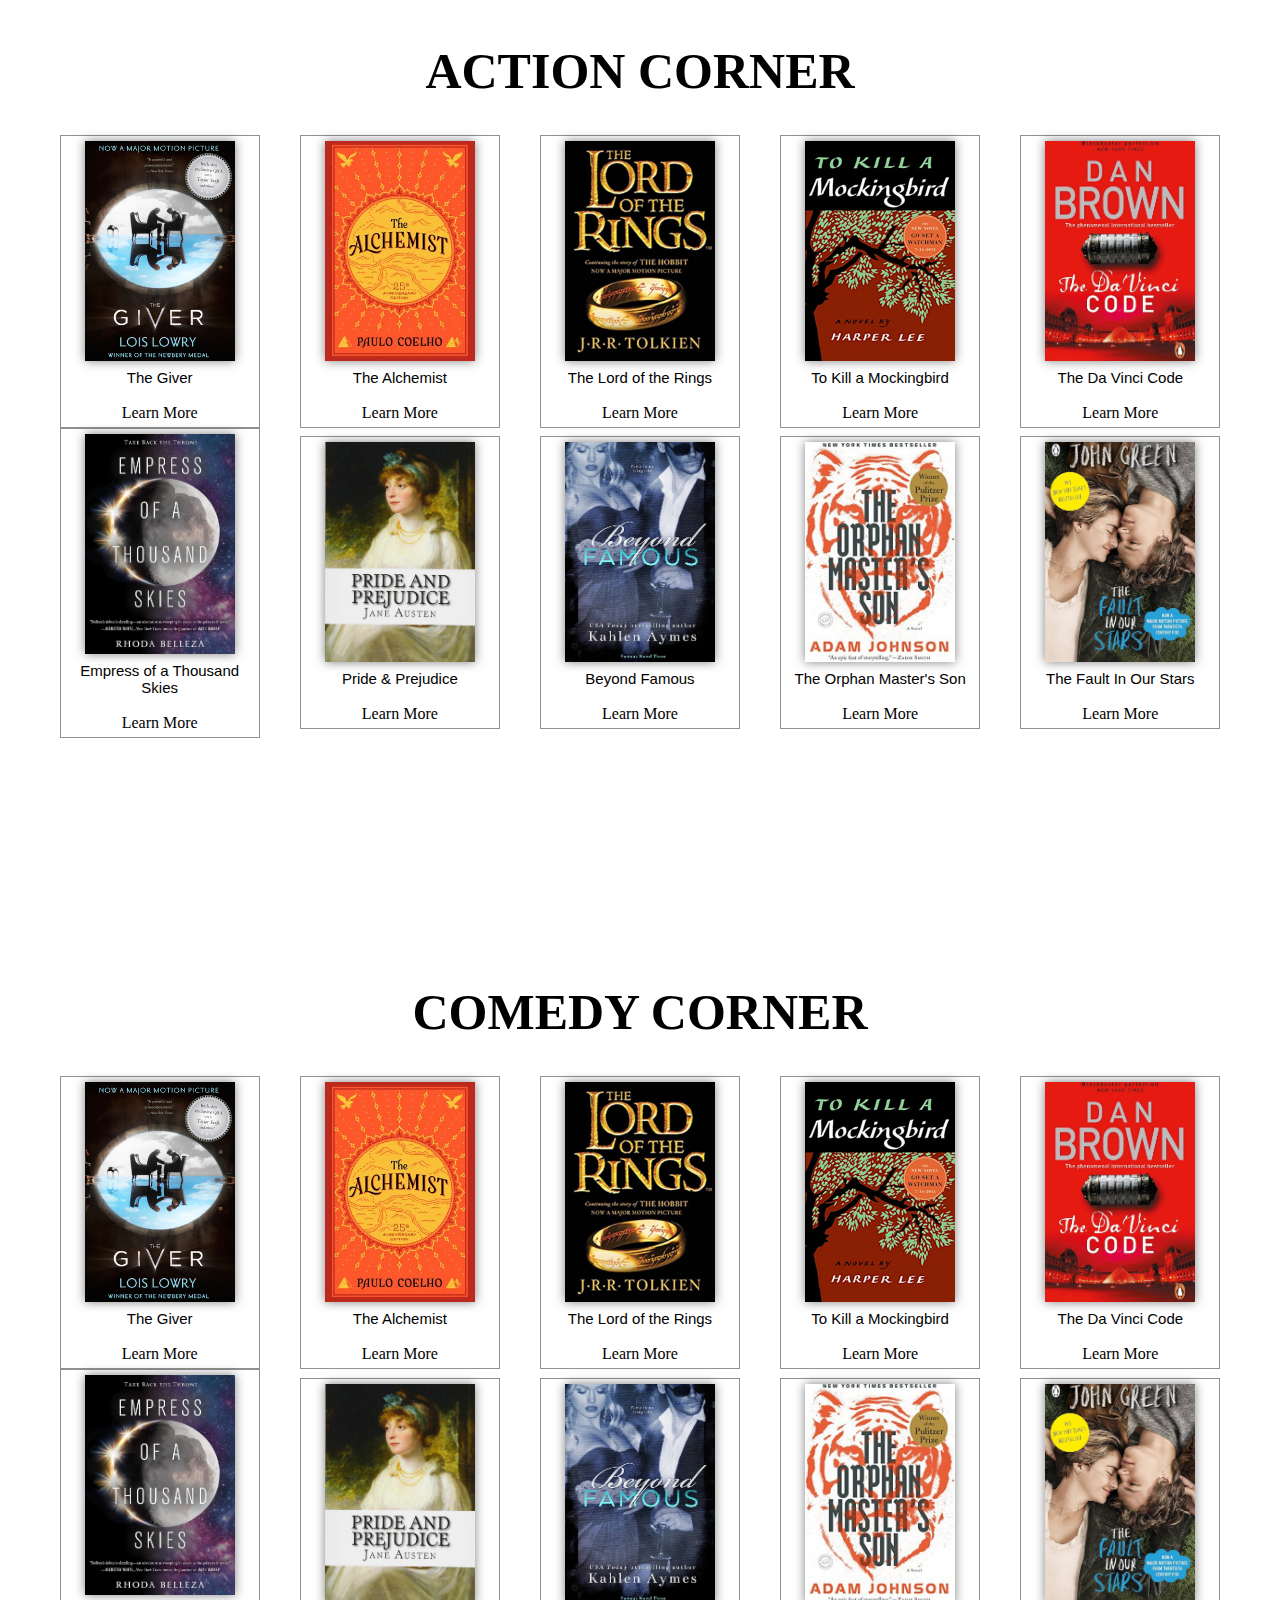
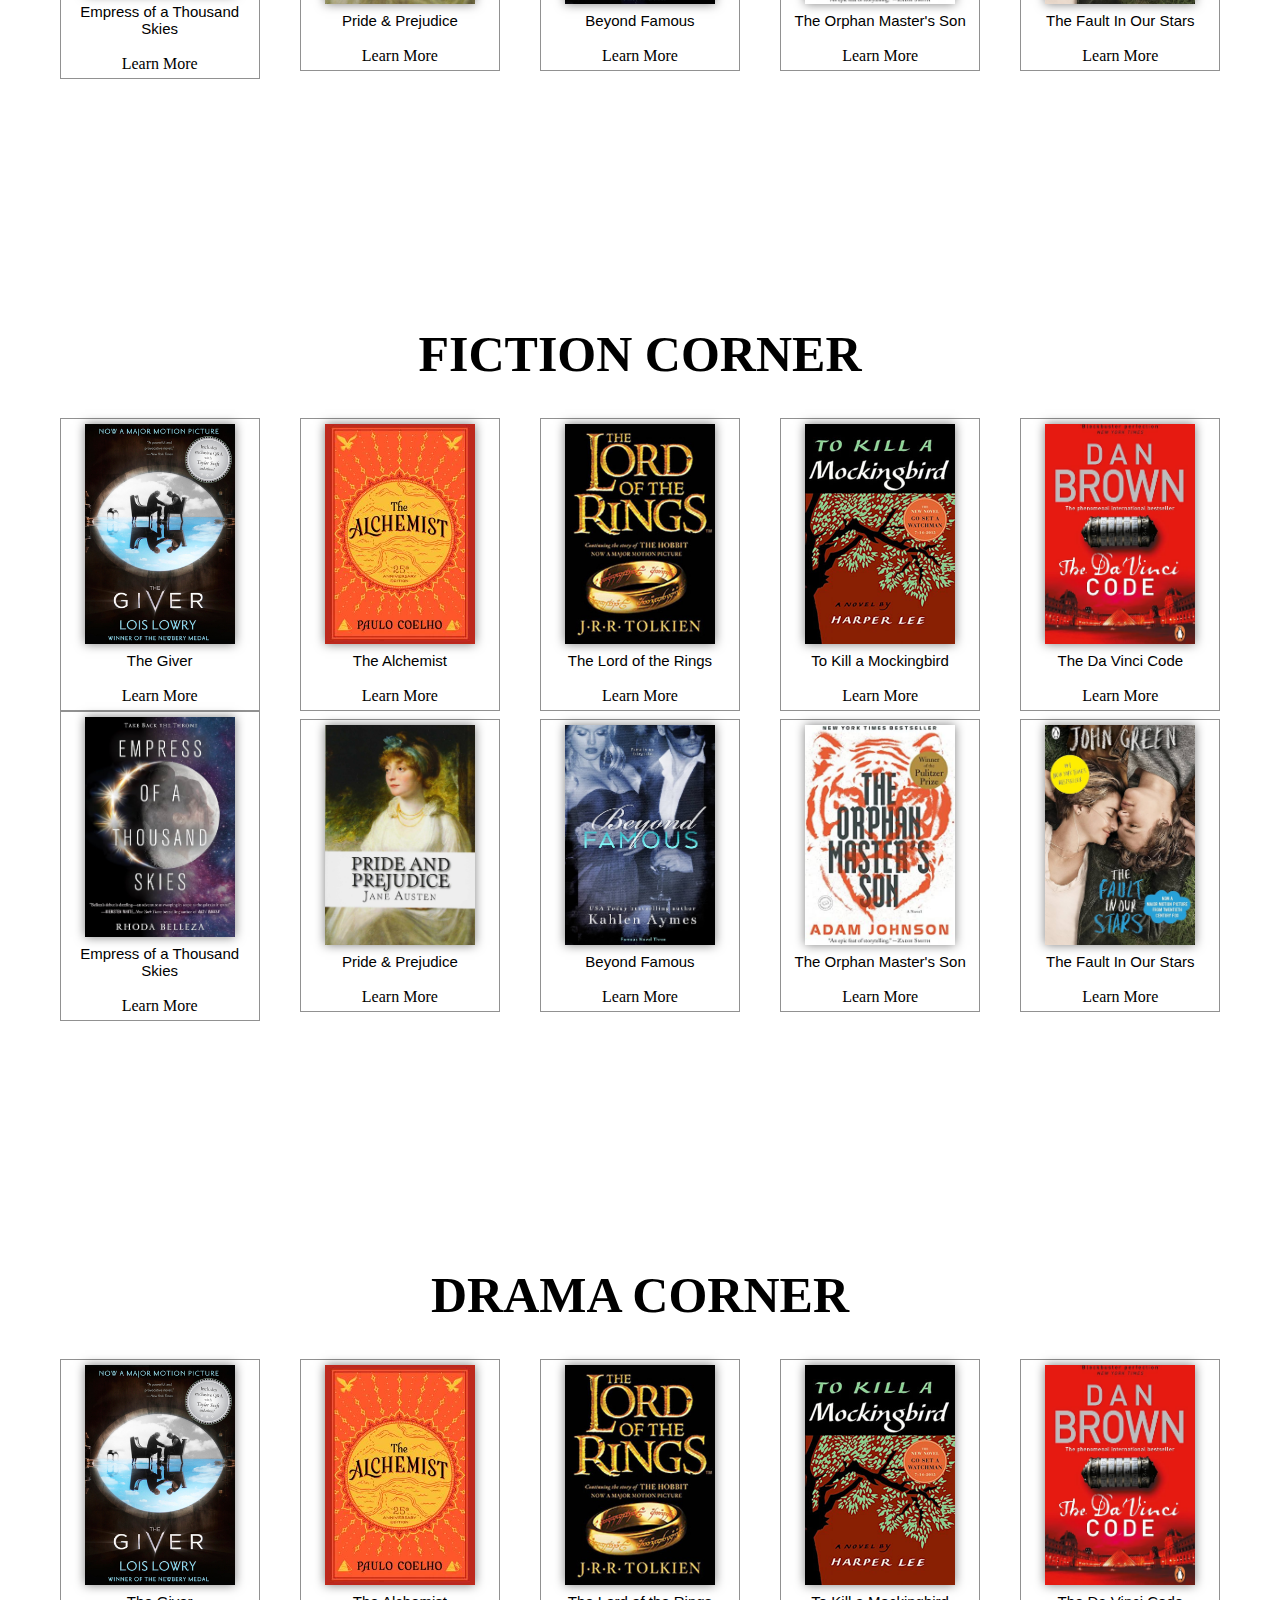
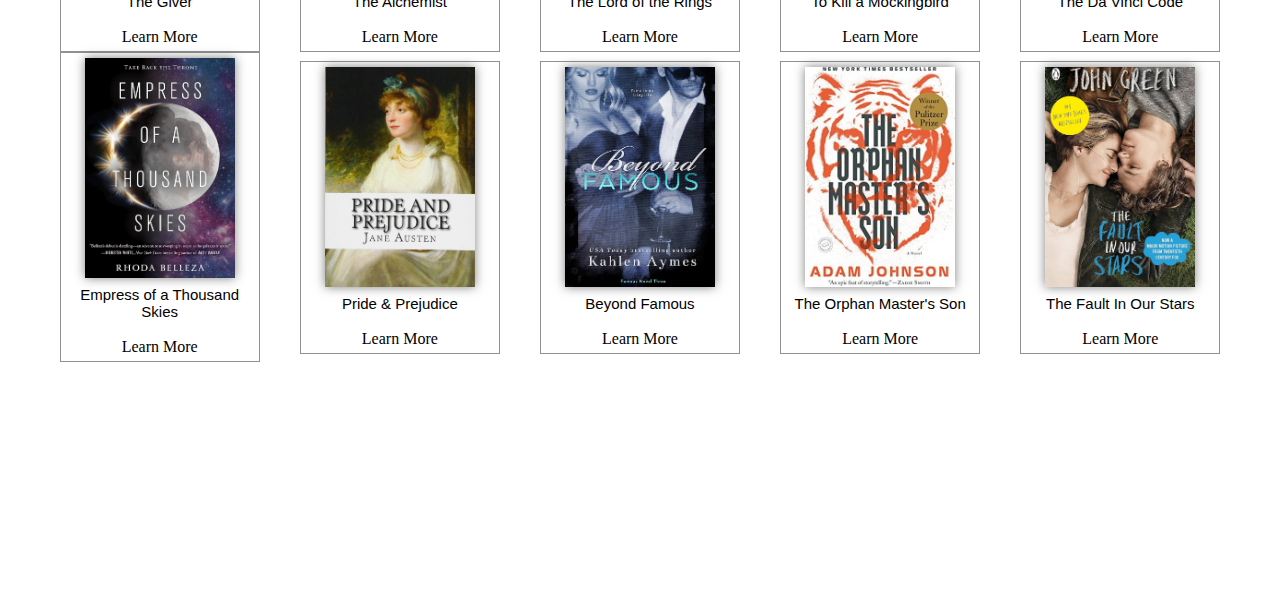
<file: ONLINE BOOKSTORE/action.html>
<!DOCTYPE html>
<html lang="en">
<head>
    <meta charset="UTF-8">
    <meta name="viewport" content="width=device-width, initial-scale=1.0">
    <title>Document</title>
    <link rel="stylesheet" href="action.css">
</head>
<body>
    <div class="arrivals">
    <h2>ACTION CORNER</h2>
    <div class="arrivals_box">

        <div class="arrivals_card">
            <div class="arrivals_image">
                <img src="arrivals img_1.jpg">
            </div>
            <div class="arrivals_tag">
                <p>The Giver</p>
                <div class="arrivals_icon">
                    <i class="fa-solid fa-star"></i>
                    <i class="fa-solid fa-star"></i>
                    <i class="fa-solid fa-star"></i>
                    <i class="fa-solid fa-star"></i>
                    <i class="fa-solid fa-star-half-stroke"></i>
                </div>
                <a href="#" class="arrivals_btn">Learn More</a>
            </div>
        </div>

        <div class="arrivals_card">
            <div class="arrivals_image">
                <img src="arrivals img_2.jpg">
            </div>
            <div class="arrivals_tag">
                <p>The Alchemist</p>
                <div class="arrivals_icon">
                    <i class="fa-solid fa-star"></i>
                    <i class="fa-solid fa-star"></i>
                    <i class="fa-solid fa-star"></i>
                    <i class="fa-solid fa-star"></i>
                    <i class="fa-solid fa-star-half-stroke"></i>
                </div>
                <a href="#" class="arrivals_btn">Learn More</a>
            </div>
        </div>

        <div class="arrivals_card">
            <div class="arrivals_image">
                <img src="arrivals img_3.jpg" width="250">
            </div>
            <div class="arrivals_tag">
                <p>The Lord of the Rings</p>
                <div class="arrivals_icon">
                    <i class="fa-solid fa-star"></i>
                    <i class="fa-solid fa-star"></i>
                    <i class="fa-solid fa-star"></i>
                    <i class="fa-solid fa-star"></i>
                    <i class="fa-solid fa-star-half-stroke"></i>
                </div>
                <a href="#" class="arrivals_btn">Learn More</a>
            </div>
        </div>

        <div class="arrivals_card">
            <div class="arrivals_image">
                <img src="arrivals img_4.jpg" width="250">
            </div>
            <div class="arrivals_tag">
                <p>To Kill a Mockingbird</p>
                <div class="arrivals_icon">
                    <i class="fa-solid fa-star"></i>
                    <i class="fa-solid fa-star"></i>
                    <i class="fa-solid fa-star"></i>
                    <i class="fa-solid fa-star"></i>
                    <i class="fa-solid fa-star-half-stroke"></i>
                </div>
                <a href="#" class="arrivals_btn">Learn More</a>
            </div>
        </div>

        <div class="arrivals_card">
            <div class="arrivals_image">
                <img src="arrivals img_5.jpg" width="250">
            </div>
            <div class="arrivals_tag">
                <p>The Da Vinci Code</p>
                <div class="arrivals_icon">
                    <i class="fa-solid fa-star"></i>
                    <i class="fa-solid fa-star"></i>
                    <i class="fa-solid fa-star"></i>
                    <i class="fa-solid fa-star"></i>
                    <i class="fa-solid fa-star-half-stroke"></i>
                </div>
                <a href="#" class="arrivals_btn">Learn More</a>
            </div>
        </div>

        <div class="arrivals_card">
            <div class="arrivals_image">
                <img src="arrivals img_6.jpg" width="250">
            </div>
            <div class="arrivals_tag">
                <p>Empress of a Thousand Skies</p>
                <div class="arrivals_icon">
                    <i class="fa-solid fa-star"></i>
                    <i class="fa-solid fa-star"></i>
                    <i class="fa-solid fa-star"></i>
                    <i class="fa-solid fa-star"></i>
                    <i class="fa-solid fa-star-half-stroke"></i>
                </div>
                <a href="#" class="arrivals_btn">Learn More</a>
            </div>
        </div>

        <div class="arrivals_card">
            <div class="arrivals_image">
                <img src="arrivals img_7.jpg" width="250">
            </div>
            <div class="arrivals_tag">
                <p>Pride & Prejudice</p>
                <div class="arrivals_icon">
                    <i class="fa-solid fa-star"></i>
                    <i class="fa-solid fa-star"></i>
                    <i class="fa-solid fa-star"></i>
                    <i class="fa-solid fa-star"></i>
                    <i class="fa-solid fa-star-half-stroke"></i>
                </div>
                <a href="#" class="arrivals_btn">Learn More</a>
            </div>
        </div>

        <div class="arrivals_card">
            <div class="arrivals_image">
                <img src="arrivals img_8.jpg" width="250">
            </div>
            <div class="arrivals_tag">
                <p>Beyond Famous</p>
                    <div class="arrivals_icon">
                    <i class="fa-solid fa-star"></i>
                    <i class="fa-solid fa-star"></i>
                    <i class="fa-solid fa-star"></i>
                    <i class="fa-solid fa-star"></i>
                    <i class="fa-solid fa-star-half-stroke"></i>
                </div>
                <a href="#" class="arrivals_btn">Learn More</a>
            </div>
        </div>

        <div class="arrivals_card">
            <div class="arrivals_image">
                <img src="arrivals img_9.jpg" width="250">
            </div>
            <div class="arrivals_tag">
                <p>The Orphan Master's Son</p>
                <div class="arrivals_icon">
                    <i class="fa-solid fa-star"></i>
                    <i class="fa-solid fa-star"></i>
                    <i class="fa-solid fa-star"></i>
                    <i class="fa-solid fa-star"></i>
                    <i class="fa-solid fa-star-half-stroke"></i>
                </div>
                <a href="#" class="arrivals_btn">Learn More</a>
            </div>
        </div>

        <div class="arrivals_card">
            <div class="arrivals_image">
                <img src="arrivals img_10.jpg" width="250">
            </div>
            <div class="arrivals_tag">
                <p>The Fault In Our Stars</p>
                <div class="arrivals_icon">
                    <i class="fa-solid fa-star"></i>
                    <i class="fa-solid fa-star"></i>
                    <i class="fa-solid fa-star"></i>
                    <i class="fa-solid fa-star"></i>
                    <i class="fa-solid fa-star-half-stroke"></i>
                </div>
                <a href="#" class="arrivals_btn">Learn More</a>
            </div>
        </div>
    </div>
</div>
<div class="arrivals">
    <h2>COMEDY CORNER</h2>
    <div class="arrivals_box">

        <div class="arrivals_card">
            <div class="arrivals_image">
                <img src="arrivals img_1.jpg">
            </div>
            <div class="arrivals_tag">
                <p>The Giver</p>
                <div class="arrivals_icon">
                    <i class="fa-solid fa-star"></i>
                    <i class="fa-solid fa-star"></i>
                    <i class="fa-solid fa-star"></i>
                    <i class="fa-solid fa-star"></i>
                    <i class="fa-solid fa-star-half-stroke"></i>
                </div>
                <a href="#" class="arrivals_btn">Learn More</a>
            </div>
        </div>

        <div class="arrivals_card">
            <div class="arrivals_image">
                <img src="arrivals img_2.jpg">
            </div>
            <div class="arrivals_tag">
                <p>The Alchemist</p>
                <div class="arrivals_icon">
                    <i class="fa-solid fa-star"></i>
                    <i class="fa-solid fa-star"></i>
                    <i class="fa-solid fa-star"></i>
                    <i class="fa-solid fa-star"></i>
                    <i class="fa-solid fa-star-half-stroke"></i>
                </div>
                <a href="#" class="arrivals_btn">Learn More</a>
            </div>
        </div>

        <div class="arrivals_card">
            <div class="arrivals_image">
                <img src="arrivals img_3.jpg" width="250">
            </div>
            <div class="arrivals_tag">
                <p>The Lord of the Rings</p>
                <div class="arrivals_icon">
                    <i class="fa-solid fa-star"></i>
                    <i class="fa-solid fa-star"></i>
                    <i class="fa-solid fa-star"></i>
                    <i class="fa-solid fa-star"></i>
                    <i class="fa-solid fa-star-half-stroke"></i>
                </div>
                <a href="#" class="arrivals_btn">Learn More</a>
            </div>
        </div>

        <div class="arrivals_card">
            <div class="arrivals_image">
                <img src="arrivals img_4.jpg" width="250">
            </div>
            <div class="arrivals_tag">
                <p>To Kill a Mockingbird</p>
                <div class="arrivals_icon">
                    <i class="fa-solid fa-star"></i>
                    <i class="fa-solid fa-star"></i>
                    <i class="fa-solid fa-star"></i>
                    <i class="fa-solid fa-star"></i>
                    <i class="fa-solid fa-star-half-stroke"></i>
                </div>
                <a href="#" class="arrivals_btn">Learn More</a>
            </div>
        </div>

        <div class="arrivals_card">
            <div class="arrivals_image">
                <img src="arrivals img_5.jpg" width="250">
            </div>
            <div class="arrivals_tag">
                <p>The Da Vinci Code</p>
                <div class="arrivals_icon">
                    <i class="fa-solid fa-star"></i>
                    <i class="fa-solid fa-star"></i>
                    <i class="fa-solid fa-star"></i>
                    <i class="fa-solid fa-star"></i>
                    <i class="fa-solid fa-star-half-stroke"></i>
                </div>
                <a href="#" class="arrivals_btn">Learn More</a>
            </div>
        </div>

        <div class="arrivals_card">
            <div class="arrivals_image">
                <img src="arrivals img_6.jpg" width="250">
            </div>
            <div class="arrivals_tag">
                <p>Empress of a Thousand Skies</p>
                <div class="arrivals_icon">
                    <i class="fa-solid fa-star"></i>
                    <i class="fa-solid fa-star"></i>
                    <i class="fa-solid fa-star"></i>
                    <i class="fa-solid fa-star"></i>
                    <i class="fa-solid fa-star-half-stroke"></i>
                </div>
                <a href="#" class="arrivals_btn">Learn More</a>
            </div>
        </div>

        <div class="arrivals_card">
            <div class="arrivals_image">
                <img src="arrivals img_7.jpg" width="250">
            </div>
            <div class="arrivals_tag">
                <p>Pride & Prejudice</p>
                <div class="arrivals_icon">
                    <i class="fa-solid fa-star"></i>
                    <i class="fa-solid fa-star"></i>
                    <i class="fa-solid fa-star"></i>
                    <i class="fa-solid fa-star"></i>
                    <i class="fa-solid fa-star-half-stroke"></i>
                </div>
                <a href="#" class="arrivals_btn">Learn More</a>
            </div>
        </div>

        <div class="arrivals_card">
            <div class="arrivals_image">
                <img src="arrivals img_8.jpg" width="250">
            </div>
            <div class="arrivals_tag">
                <p>Beyond Famous</p>
                    <div class="arrivals_icon">
                    <i class="fa-solid fa-star"></i>
                    <i class="fa-solid fa-star"></i>
                    <i class="fa-solid fa-star"></i>
                    <i class="fa-solid fa-star"></i>
                    <i class="fa-solid fa-star-half-stroke"></i>
                </div>
                <a href="#" class="arrivals_btn">Learn More</a>
            </div>
        </div>

        <div class="arrivals_card">
            <div class="arrivals_image">
                <img src="arrivals img_9.jpg" width="250">
            </div>
            <div class="arrivals_tag">
                <p>The Orphan Master's Son</p>
                <div class="arrivals_icon">
                    <i class="fa-solid fa-star"></i>
                    <i class="fa-solid fa-star"></i>
                    <i class="fa-solid fa-star"></i>
                    <i class="fa-solid fa-star"></i>
                    <i class="fa-solid fa-star-half-stroke"></i>
                </div>
                <a href="#" class="arrivals_btn">Learn More</a>
            </div>
        </div>

        <div class="arrivals_card">
            <div class="arrivals_image">
                <img src="arrivals img_10.jpg" width="250">
            </div>
            <div class="arrivals_tag">
                <p>The Fault In Our Stars</p>
                <div class="arrivals_icon">
                    <i class="fa-solid fa-star"></i>
                    <i class="fa-solid fa-star"></i>
                    <i class="fa-solid fa-star"></i>
                    <i class="fa-solid fa-star"></i>
                    <i class="fa-solid fa-star-half-stroke"></i>
                </div>
                <a href="#" class="arrivals_btn">Learn More</a>
            </div>
        </div>
    </div>
</div>
<div class="arrivals">
    <h2>FICTION CORNER</h2>
    <div class="arrivals_box">

        <div class="arrivals_card">
            <div class="arrivals_image">
                <img src="arrivals img_1.jpg">
            </div>
            <div class="arrivals_tag">
                <p>The Giver</p>
                <div class="arrivals_icon">
                    <i class="fa-solid fa-star"></i>
                    <i class="fa-solid fa-star"></i>
                    <i class="fa-solid fa-star"></i>
                    <i class="fa-solid fa-star"></i>
                    <i class="fa-solid fa-star-half-stroke"></i>
                </div>
                <a href="#" class="arrivals_btn">Learn More</a>
            </div>
        </div>

        <div class="arrivals_card">
            <div class="arrivals_image">
                <img src="arrivals img_2.jpg">
            </div>
            <div class="arrivals_tag">
                <p>The Alchemist</p>
                <div class="arrivals_icon">
                    <i class="fa-solid fa-star"></i>
                    <i class="fa-solid fa-star"></i>
                    <i class="fa-solid fa-star"></i>
                    <i class="fa-solid fa-star"></i>
                    <i class="fa-solid fa-star-half-stroke"></i>
                </div>
                <a href="#" class="arrivals_btn">Learn More</a>
            </div>
        </div>

        <div class="arrivals_card">
            <div class="arrivals_image">
                <img src="arrivals img_3.jpg" width="250">
            </div>
            <div class="arrivals_tag">
                <p>The Lord of the Rings</p>
                <div class="arrivals_icon">
                    <i class="fa-solid fa-star"></i>
                    <i class="fa-solid fa-star"></i>
                    <i class="fa-solid fa-star"></i>
                    <i class="fa-solid fa-star"></i>
                    <i class="fa-solid fa-star-half-stroke"></i>
                </div>
                <a href="#" class="arrivals_btn">Learn More</a>
            </div>
        </div>

        <div class="arrivals_card">
            <div class="arrivals_image">
                <img src="arrivals img_4.jpg" width="250">
            </div>
            <div class="arrivals_tag">
                <p>To Kill a Mockingbird</p>
                <div class="arrivals_icon">
                    <i class="fa-solid fa-star"></i>
                    <i class="fa-solid fa-star"></i>
                    <i class="fa-solid fa-star"></i>
                    <i class="fa-solid fa-star"></i>
                    <i class="fa-solid fa-star-half-stroke"></i>
                </div>
                <a href="#" class="arrivals_btn">Learn More</a>
            </div>
        </div>

        <div class="arrivals_card">
            <div class="arrivals_image">
                <img src="arrivals img_5.jpg" width="250">
            </div>
            <div class="arrivals_tag">
                <p>The Da Vinci Code</p>
                <div class="arrivals_icon">
                    <i class="fa-solid fa-star"></i>
                    <i class="fa-solid fa-star"></i>
                    <i class="fa-solid fa-star"></i>
                    <i class="fa-solid fa-star"></i>
                    <i class="fa-solid fa-star-half-stroke"></i>
                </div>
                <a href="#" class="arrivals_btn">Learn More</a>
            </div>
        </div>

        <div class="arrivals_card">
            <div class="arrivals_image">
                <img src="arrivals img_6.jpg" width="250">
            </div>
            <div class="arrivals_tag">
                <p>Empress of a Thousand Skies</p>
                <div class="arrivals_icon">
                    <i class="fa-solid fa-star"></i>
                    <i class="fa-solid fa-star"></i>
                    <i class="fa-solid fa-star"></i>
                    <i class="fa-solid fa-star"></i>
                    <i class="fa-solid fa-star-half-stroke"></i>
                </div>
                <a href="#" class="arrivals_btn">Learn More</a>
            </div>
        </div>

        <div class="arrivals_card">
            <div class="arrivals_image">
                <img src="arrivals img_7.jpg" width="250">
            </div>
            <div class="arrivals_tag">
                <p>Pride & Prejudice</p>
                <div class="arrivals_icon">
                    <i class="fa-solid fa-star"></i>
                    <i class="fa-solid fa-star"></i>
                    <i class="fa-solid fa-star"></i>
                    <i class="fa-solid fa-star"></i>
                    <i class="fa-solid fa-star-half-stroke"></i>
                </div>
                <a href="#" class="arrivals_btn">Learn More</a>
            </div>
        </div>

        <div class="arrivals_card">
            <div class="arrivals_image">
                <img src="arrivals img_8.jpg" width="250">
            </div>
            <div class="arrivals_tag">
                <p>Beyond Famous</p>
                    <div class="arrivals_icon">
                    <i class="fa-solid fa-star"></i>
                    <i class="fa-solid fa-star"></i>
                    <i class="fa-solid fa-star"></i>
                    <i class="fa-solid fa-star"></i>
                    <i class="fa-solid fa-star-half-stroke"></i>
                </div>
                <a href="#" class="arrivals_btn">Learn More</a>
            </div>
        </div>

        <div class="arrivals_card">
            <div class="arrivals_image">
                <img src="arrivals img_9.jpg" width="250">
            </div>
            <div class="arrivals_tag">
                <p>The Orphan Master's Son</p>
                <div class="arrivals_icon">
                    <i class="fa-solid fa-star"></i>
                    <i class="fa-solid fa-star"></i>
                    <i class="fa-solid fa-star"></i>
                    <i class="fa-solid fa-star"></i>
                    <i class="fa-solid fa-star-half-stroke"></i>
                </div>
                <a href="#" class="arrivals_btn">Learn More</a>
            </div>
        </div>

        <div class="arrivals_card">
            <div class="arrivals_image">
                <img src="arrivals img_10.jpg" width="250">
            </div>
            <div class="arrivals_tag">
                <p>The Fault In Our Stars</p>
                <div class="arrivals_icon">
                    <i class="fa-solid fa-star"></i>
                    <i class="fa-solid fa-star"></i>
                    <i class="fa-solid fa-star"></i>
                    <i class="fa-solid fa-star"></i>
                    <i class="fa-solid fa-star-half-stroke"></i>
                </div>
                <a href="#" class="arrivals_btn">Learn More</a>
            </div>
        </div>
    </div>
</div>
<div class="arrivals">
    <h2>DRAMA CORNER</h2>
    <div class="arrivals_box">

        <div class="arrivals_card">
            <div class="arrivals_image">
                <img src="arrivals img_1.jpg">
            </div>
            <div class="arrivals_tag">
                <p>The Giver</p>
                <div class="arrivals_icon">
                    <i class="fa-solid fa-star"></i>
                    <i class="fa-solid fa-star"></i>
                    <i class="fa-solid fa-star"></i>
                    <i class="fa-solid fa-star"></i>
                    <i class="fa-solid fa-star-half-stroke"></i>
                </div>
                <a href="#" class="arrivals_btn">Learn More</a>
            </div>
        </div>

        <div class="arrivals_card">
            <div class="arrivals_image">
                <img src="arrivals img_2.jpg">
            </div>
            <div class="arrivals_tag">
                <p>The Alchemist</p>
                <div class="arrivals_icon">
                    <i class="fa-solid fa-star"></i>
                    <i class="fa-solid fa-star"></i>
                    <i class="fa-solid fa-star"></i>
                    <i class="fa-solid fa-star"></i>
                    <i class="fa-solid fa-star-half-stroke"></i>
                </div>
                <a href="#" class="arrivals_btn">Learn More</a>
            </div>
        </div>

        <div class="arrivals_card">
            <div class="arrivals_image">
                <img src="arrivals img_3.jpg" width="250">
            </div>
            <div class="arrivals_tag">
                <p>The Lord of the Rings</p>
                <div class="arrivals_icon">
                    <i class="fa-solid fa-star"></i>
                    <i class="fa-solid fa-star"></i>
                    <i class="fa-solid fa-star"></i>
                    <i class="fa-solid fa-star"></i>
                    <i class="fa-solid fa-star-half-stroke"></i>
                </div>
                <a href="#" class="arrivals_btn">Learn More</a>
            </div>
        </div>

        <div class="arrivals_card">
            <div class="arrivals_image">
                <img src="arrivals img_4.jpg" width="250">
            </div>
            <div class="arrivals_tag">
                <p>To Kill a Mockingbird</p>
                <div class="arrivals_icon">
                    <i class="fa-solid fa-star"></i>
                    <i class="fa-solid fa-star"></i>
                    <i class="fa-solid fa-star"></i>
                    <i class="fa-solid fa-star"></i>
                    <i class="fa-solid fa-star-half-stroke"></i>
                </div>
                <a href="#" class="arrivals_btn">Learn More</a>
            </div>
        </div>

        <div class="arrivals_card">
            <div class="arrivals_image">
                <img src="arrivals img_5.jpg" width="250">
            </div>
            <div class="arrivals_tag">
                <p>The Da Vinci Code</p>
                <div class="arrivals_icon">
                    <i class="fa-solid fa-star"></i>
                    <i class="fa-solid fa-star"></i>
                    <i class="fa-solid fa-star"></i>
                    <i class="fa-solid fa-star"></i>
                    <i class="fa-solid fa-star-half-stroke"></i>
                </div>
                <a href="#" class="arrivals_btn">Learn More</a>
            </div>
        </div>

        <div class="arrivals_card">
            <div class="arrivals_image">
                <img src="arrivals img_6.jpg" width="250">
            </div>
            <div class="arrivals_tag">
                <p>Empress of a Thousand Skies</p>
                <div class="arrivals_icon">
                    <i class="fa-solid fa-star"></i>
                    <i class="fa-solid fa-star"></i>
                    <i class="fa-solid fa-star"></i>
                    <i class="fa-solid fa-star"></i>
                    <i class="fa-solid fa-star-half-stroke"></i>
                </div>
                <a href="#" class="arrivals_btn">Learn More</a>
            </div>
        </div>

        <div class="arrivals_card">
            <div class="arrivals_image">
                <img src="arrivals img_7.jpg" width="250">
            </div>
            <div class="arrivals_tag">
                <p>Pride & Prejudice</p>
                <div class="arrivals_icon">
                    <i class="fa-solid fa-star"></i>
                    <i class="fa-solid fa-star"></i>
                    <i class="fa-solid fa-star"></i>
                    <i class="fa-solid fa-star"></i>
                    <i class="fa-solid fa-star-half-stroke"></i>
                </div>
                <a href="#" class="arrivals_btn">Learn More</a>
            </div>
        </div>

        <div class="arrivals_card">
            <div class="arrivals_image">
                <img src="arrivals img_8.jpg" width="250">
            </div>
            <div class="arrivals_tag">
                <p>Beyond Famous</p>
                    <div class="arrivals_icon">
                    <i class="fa-solid fa-star"></i>
                    <i class="fa-solid fa-star"></i>
                    <i class="fa-solid fa-star"></i>
                    <i class="fa-solid fa-star"></i>
                    <i class="fa-solid fa-star-half-stroke"></i>
                </div>
                <a href="#" class="arrivals_btn">Learn More</a>
            </div>
        </div>

        <div class="arrivals_card">
            <div class="arrivals_image">
                <img src="arrivals img_9.jpg" width="250">
            </div>
            <div class="arrivals_tag">
                <p>The Orphan Master's Son</p>
                <div class="arrivals_icon">
                    <i class="fa-solid fa-star"></i>
                    <i class="fa-solid fa-star"></i>
                    <i class="fa-solid fa-star"></i>
                    <i class="fa-solid fa-star"></i>
                    <i class="fa-solid fa-star-half-stroke"></i>
                </div>
                <a href="#" class="arrivals_btn">Learn More</a>
            </div>
        </div>

        <div class="arrivals_card">
            <div class="arrivals_image">
                <img src="arrivals img_10.jpg" width="250">
            </div>
            <div class="arrivals_tag">
                <p>The Fault In Our Stars</p>
                <div class="arrivals_icon">
                    <i class="fa-solid fa-star"></i>
                    <i class="fa-solid fa-star"></i>
                    <i class="fa-solid fa-star"></i>
                    <i class="fa-solid fa-star"></i>
                    <i class="fa-solid fa-star-half-stroke"></i>
                </div>
                <a href="#" class="arrivals_btn">Learn More</a>
            </div>
        </div>
    </div>
</div>
</file>
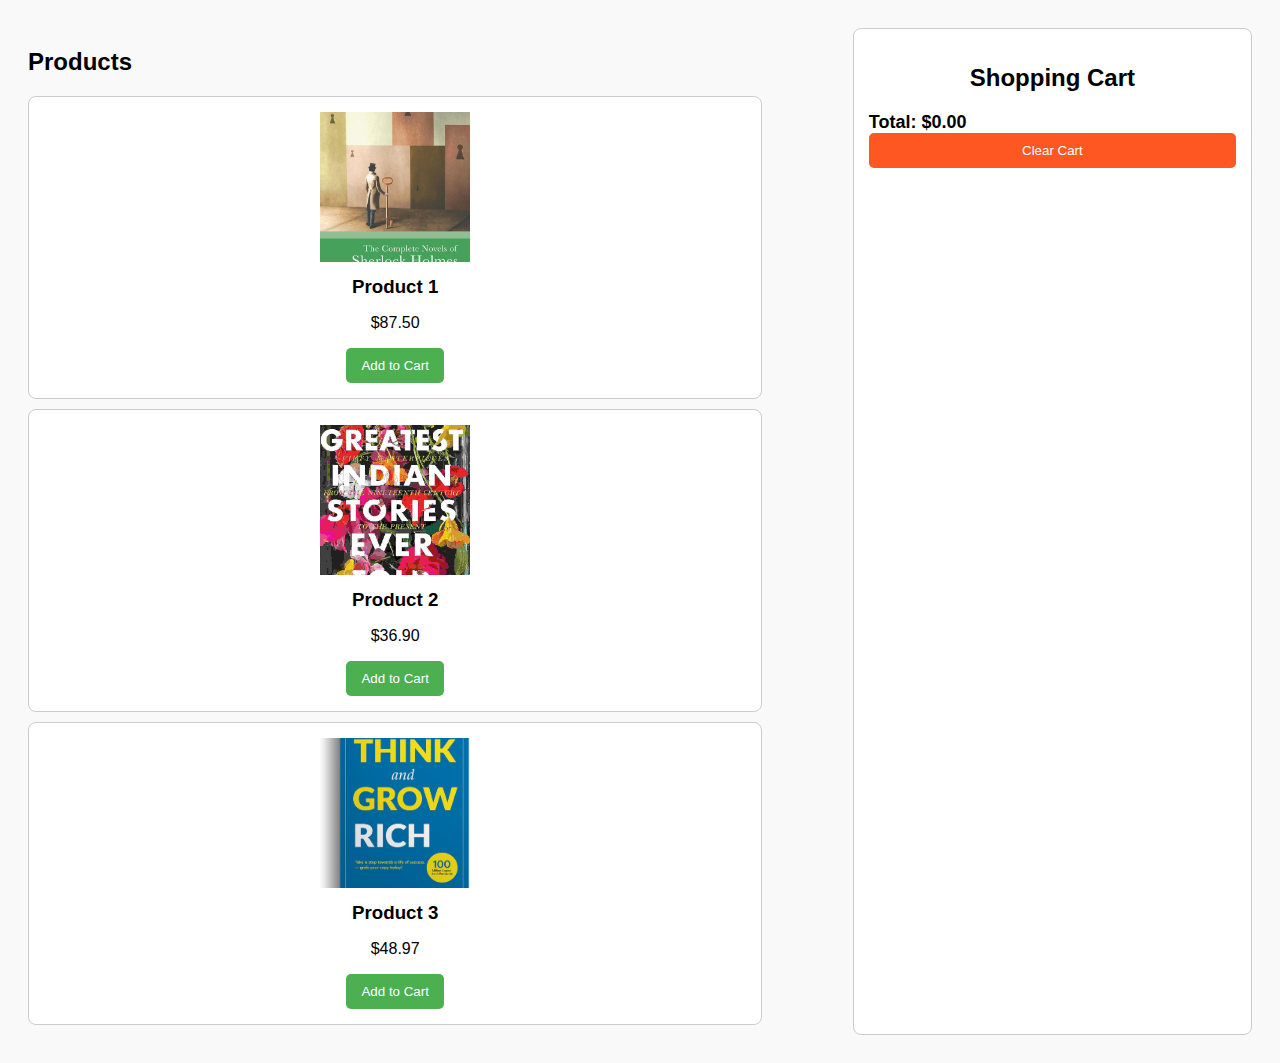
<file: ONLINE BOOKSTORE/cart.html>
<!DOCTYPE html>
<html lang="en">
<head>
  <meta charset="UTF-8">
  <meta name="viewport" content="width=device-width, initial-scale=1.0">
  <title>Add to Cart</title>
  <link rel="stylesheet" href="cart.css">
</head>
<body>

  <div class="product-list">
    <h2>Products</h2>
    <div class="product" data-id="1">
      <img src="book 5.jpg" alt="Product 1">
      <h3>Product 1</h3>
      <p>$87.50</p>
      <button class="add-to-cart">Add to Cart</button>
    </div>
    <div class="product" data-id="2">
      <img src="book 9.jpg" alt="Product 2">
      <h3>Product 2</h3>
      <p>$36.90</p>
      <button class="add-to-cart">Add to Cart</button>
    </div>
    <div class="product" data-id="3">
      <img src="book 3.jpg" alt="Product 3">
      <h3>Product 3</h3>
      <p>$48.97</p>
      <button class="add-to-cart">Add to Cart</button>
    </div>
  </div>

  <div class="cart">
    <h2>Shopping Cart</h2>
    <div id="cart-items"></div>
    <div class="cart-total">
      <strong>Total: $<span id="cart-total">0.00</span></strong>
    </div>
    <button id="clear-cart">Clear Cart</button>
  </div>

  <script src="cart.js"></script>
</body>
</html>
<!DOCTYPE html>
<html lang="en">
<head>
  <meta charset="UTF-8">
  <meta name="viewport" content="width=device-width, initial-scale=1.0">
  <title>Add to Cart</title>
  <link rel="stylesheet" href="cart.css">
</head>
</body>
</html>
</file>
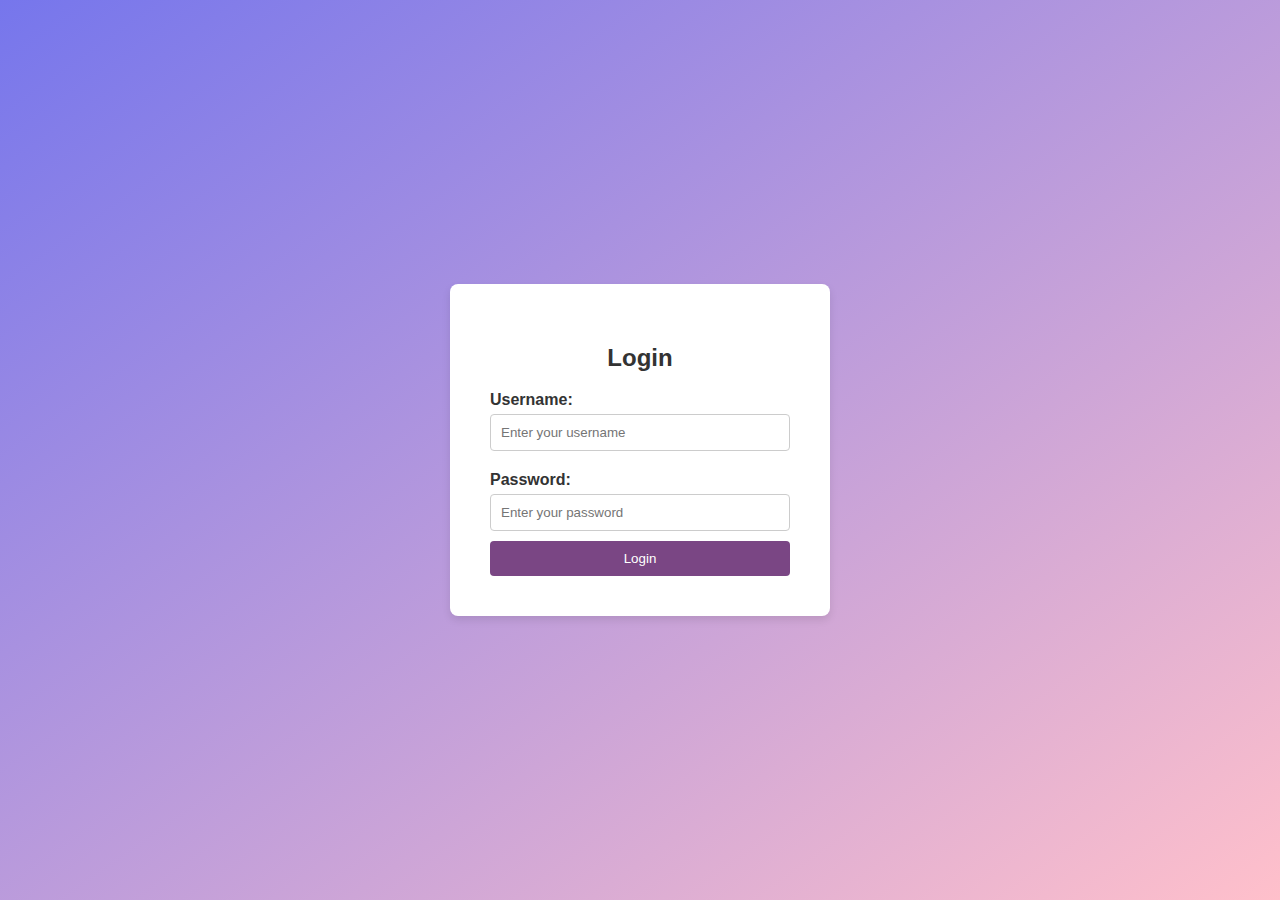
<file: ONLINE BOOKSTORE/login.html>
<!DOCTYPE html>
<html lang="en">
<head>
  <meta charset="UTF-8">
  <meta name="viewport" content="width=device-width, initial-scale=1.0">
  <title>Login Portal</title>
  <link rel="stylesheet" href="login.css">
</head>
<body>
  <div class="login-container">
    <h2>Login</h2>
    <form id="loginForm" onsubmit="return validateForm()">
      <div class="input-group">
        <label for="username">Username:</label>
        <input type="text" id="username" name="username" placeholder="Enter your username" required>
      </div>
      <div class="input-group">
        <label for="password">Password:</label>
        <input type="password" id="password" name="password" placeholder="Enter your password" required>
      </div>
      <div class="error-message" id="error-message"></div>
      <button type="submit">Login</button>
    </form>
  </div>
  <script src="login.js"></script>
</body>
</html>
</file>
<file: ONLINE BOOKSTORE/action.css>
.arrivals{
    width:100%;
    height:100vh;
    margin-bottom: 35px;
}

.arrivals h2{
    font-size: 50px;
    text-align: center;
    margin-bottom: 35px;
}

.arrivals .arrivals_box{
    width: 95%;
    margin: 0 auto;
    display: grid;
    grid-template-columns: 1fr 1fr 1fr 1fr 1fr ;
}

.arrivals .arrivals_box .arrivals_card{
    text-align: center;
    padding: 5px; 
    border: 1px solid #919191;
    margin: auto 20px;
}

.arrivals .arrivals_box .arrivals_card:hover{
    box-shadow: 0 0 5px #e134eb;
}

.arrivals .arrivals_box .arrivals_card .arrivals_image{
    width: 150px;
    height: 220px;
    margin: 0 auto;
    cursor: pointer;
    box-shadow: 0 0 10px  rgba(0, 0, 0,0.5);
    overflow: hidden;
}

.arrivals .arrivals_box .arrivals_card .arrivals_image img{
    width: 100%;
    height: 100%;
    object-fit: cover;
    object-position: center;
    transition: 0.3s;
}

.arrivals .arrivals_box .arrivals_card:hover .arrivals_image img{
    transform: scale(1.1);
}

.arrivals .arrivals_box .arrivals_card .arrivals_tag p{
    font-family:Arial, Helvetica, sans-serif;
    font-size: 15px;
    margin: 8px 0;
}

.arrivals .arrivals_box .arrivals_card .arrivals_tag .arrivals_icon{
    color: #e134eb;
    margin-bottom: 18px;
}

.arrivals_box .arrivals_card .arrivals_tag .arrivals_btn{
    padding: 15px 20px;;
    text-decoration: none;
    color: #000;
}
</file>
<file: ONLINE BOOKSTORE/cart.css>
body {
    font-family: Arial, sans-serif;
    display: flex;
    justify-content: space-between;
    padding: 20px;
    background-color: #f9f9f9;
  }
  
  .product-list {
    width: 60%;
  }
  
  .product {
    border: 1px solid #ccc;
    padding: 15px;
    margin: 10px 0;
    text-align: center;
    border-radius: 8px;
    background-color: #fff;
  }
  
  .product img {
    width: 150px;
    height: 150px;
    object-fit: cover;
  }
  
  .product h3 {
    margin: 10px 0;
  }
  
  .add-to-cart {
    padding: 10px 15px;
    background-color: #4CAF50;
    color: white;
    border: none;
    border-radius: 5px;
    cursor: pointer;
  }
  
  .add-to-cart:hover {
    background-color: #45a049;
  }
  
  .cart {
    width: 30%;
    border: 1px solid #ccc;
    padding: 15px;
    background-color: #fff;
    border-radius: 8px;
  }
  
  .cart h2 {
    text-align: center;
  }
  
  .cart-total {
    margin-top: 20px;
    font-size: 18px;
  }
  
  .cart-item {
    display: flex;
    justify-content: space-between;
    padding: 10px 0;
  }
  
  .cart-item button {
    background-color: #f44336;
    color: white;
    border: none;
    border-radius: 5px;
    cursor: pointer;
  }
  
  .cart-item button:hover {
    background-color: #e53935;
  }
  
  #clear-cart {
    width: 100%;
    padding: 10px;
    background-color: #FF5722;
    color: white;
    border: none;
    border-radius: 5px;
    cursor: pointer;
  }
  
  #clear-cart:hover {
    background-color: #e64a19;
  }
</file>
<file: ONLINE BOOKSTORE/login.css>
body {
    font-family: Arial, sans-serif;
    background-color: #f2f2f2;
    margin: 0;
    padding: 0;
    display: flex;
    justify-content: center;
    align-items: center;
    height: 100vh;
    background-image:linear-gradient(to bottom right,rgb(118, 118, 236),pink);
  }
  
  .login-container {
    background-color: #fff;
    padding: 40px;
    border-radius: 8px;
    box-shadow: 0 4px 8px rgba(0, 0, 0, 0.1);
    width: 300px;
  }
  
  h2 {
    text-align: center;
    color: #333;
  }
  
  .input-group {
    margin-bottom: 20px;
  }
  
  .input-group label {
    display: block;
    font-weight: bold;
    color: #333;
  }
  
  .input-group input {
    width: 100%;
    padding: 10px;
    margin-top: 5px;
    border: 1px solid #ccc;
    border-radius: 4px;
    box-sizing: border-box;
  }
  
  button {
    width: 100%;
    padding: 10px;
    background-color: #7a4684;
    color: white;
    border: none;
    border-radius: 4px;
    cursor: pointer;
  }
  
  button:hover {
    background-color: #240445;
  }
  
  .error-message {
    color: red;
    font-size: 12px;
    margin-top: -10px;
    margin-bottom: 20px;
  }
</file>
